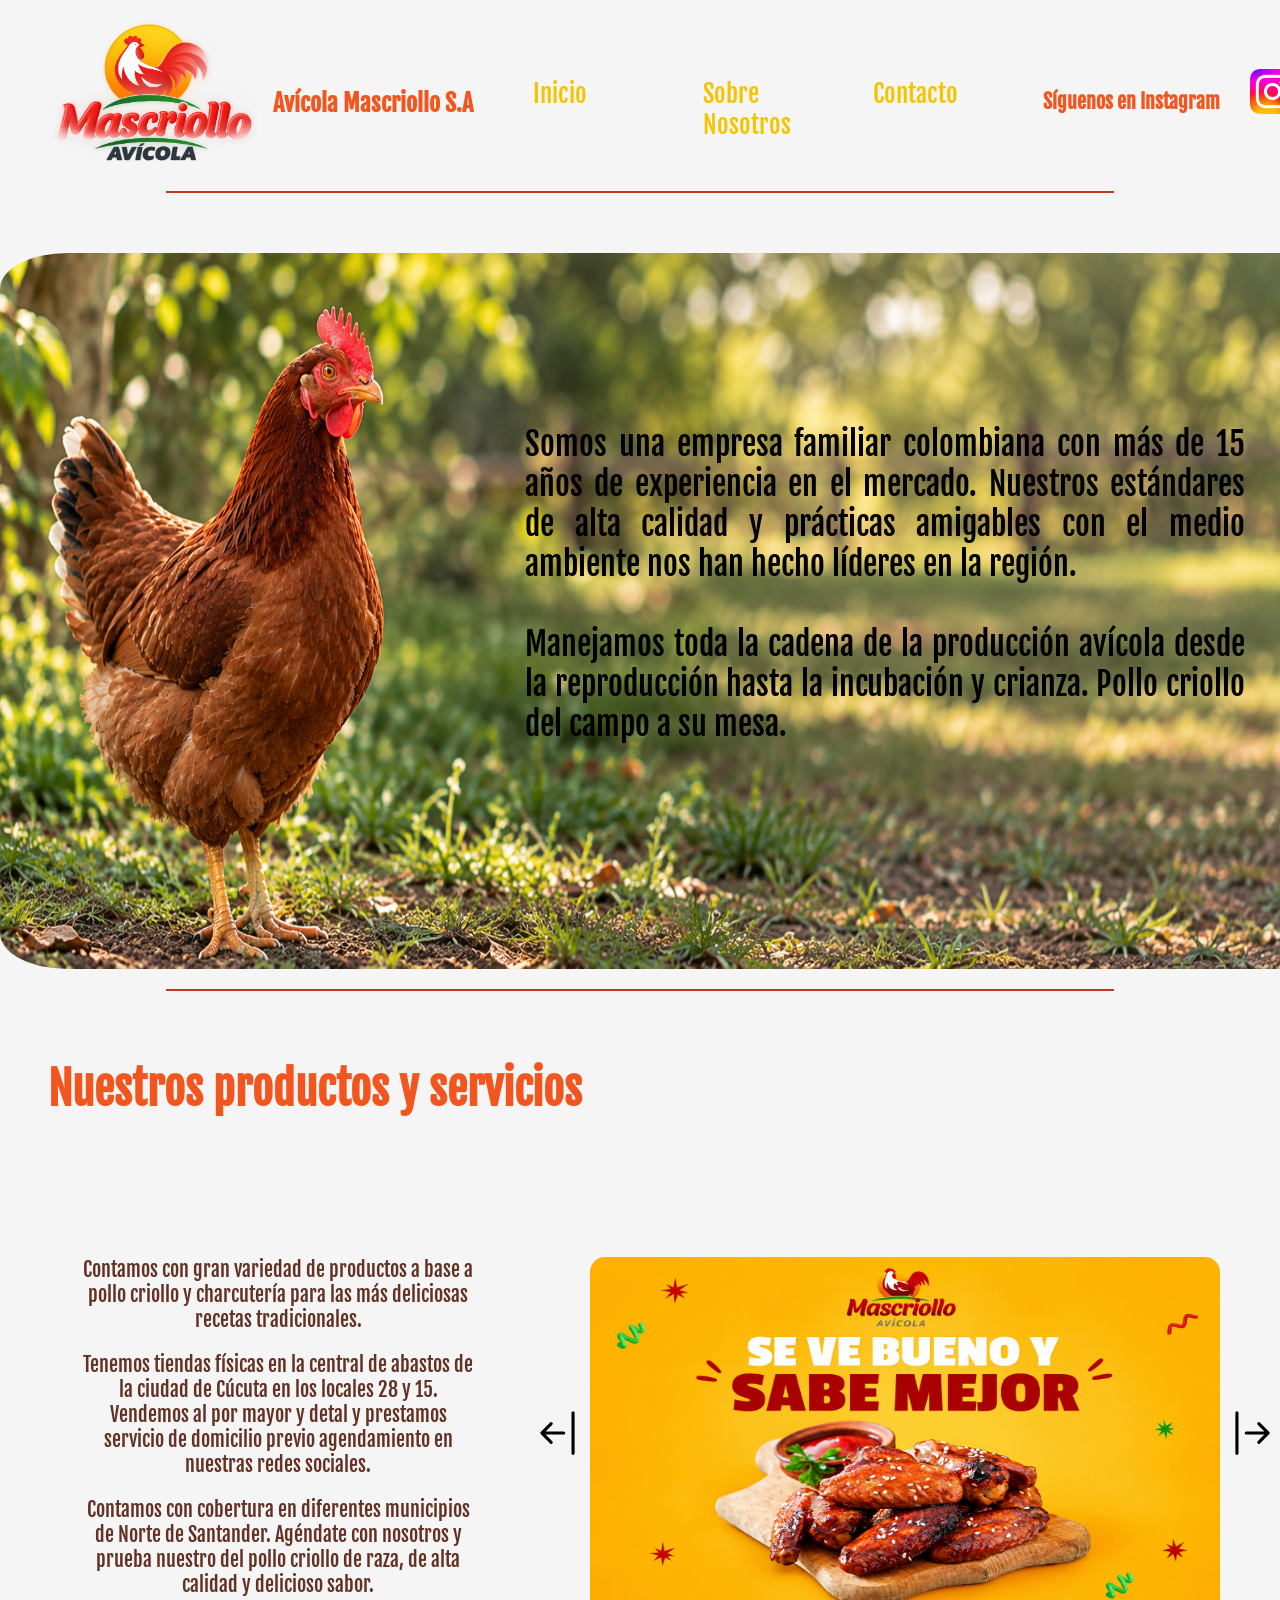
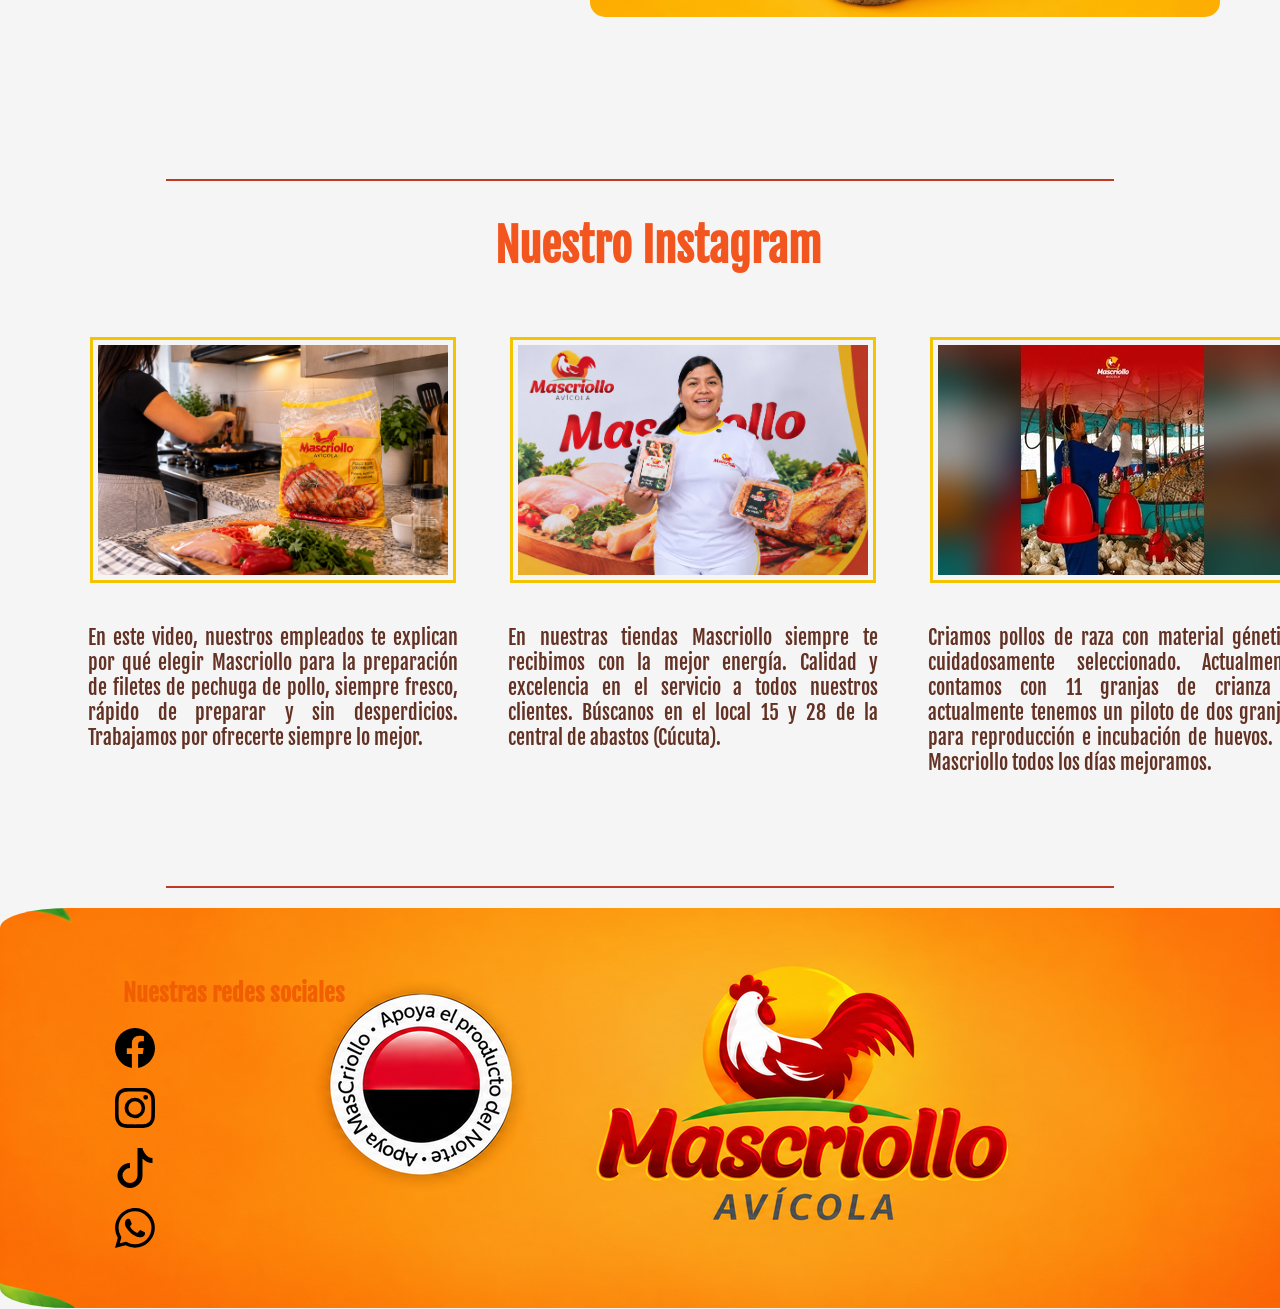
<file: index.html>
<!DOCTYPE html>
<html lang="es">
<head>
    <meta charset="UTF-8">
    <meta name="viewport" content="width=device-width, initial-scale=1.0">
    <title>Avícola Mascriollo</title>
    <link rel="stylesheet" href="stylesEscritorio.css">
    <link rel="stylesheet" href="stylesMovil.css">
    <link rel="preconnect" href="https://fonts.googleapis.com">
    <link rel="preconnect" href="https://fonts.gstatic.com" crossorigin>
    <link href="https://fonts.googleapis.com/css2?family=Fjalla+One&display=swap" rel="stylesheet">
</head>
<body>
    <!--Escritorio-->
    <section class="Encabezado" id="Escritorio">
        <div class = "logo">
            <img src="./Imagenes/Imágenes Encabezado Escritorio/logoEmpresadesvanecersebordes.png" alt="Logo empresa" class="logoEncabezado">
            
        </div>
        <div class="Nombre">
            <h1>Avícola Mascriollo S.A</h1>
        </div>
        <nav class="BarraNavegacion">
            <a class="linksNavegacion" href="index.html">Inicio</a>
            <a class="linksNavegacion" href="nosotros.html">Sobre Nosotros</a>
            <a class="linksNavegacion" href="contacto.html">Contacto</a>
        </nav>
        <h2 class ="Instagram">Síguenos en Instagram</h2>
        <a href="https://www.instagram.com/avimascriollo/?hl=en"><img class="LogoInstagram" src="./Imagenes/Imágenes Encabezado Escritorio/logo_Instagram.svg.webp"><img></a>
    </section>
    <hr id="Escritorio"></hr>


    <!--Movil-->
    <section class="EncabezadoMovil" id="Movil">
        <div class = "logoEmpresaMovil">
            <button class="boton-menu" id="botonMenu" aria-label="Abrir menú" aria-expanded="false">
                ☰
            </button>
            <nav id="menuNavegacion">
                <a href="index.html">Inicio</a>
                <a href="nosotros.html">Sobre Nosotros</a>
                <a href="contacto.html">Contacto</a>
                
            </nav>
            <img src="./Imagenes/Imágenes encabezado Movil/logoEmpresadesvanecersebordes.png" alt="Logo empresarial" class="logoEmpresarial">
            
        </div>
    </section>
    <br ></br>
    <hr id="Movil" class="LineaHorizontalMovil"></hr>
    </br id="Movil">
    <!--Escritorio-->
    <section class = "Presentacion" id="Escritorio">
        
        <img src="./Imagenes/Imagen presentación/gallinaCriollaPresentacion(GPT).png" class="GallinaPresentacion"></img>
        <p class="ParrafoPresentacion">Somos una empresa familiar colombiana con más de 15 años de experiencia en el mercado. Nuestros estándares de alta calidad y prácticas amigables con el medio ambiente nos han hecho líderes en la región.</br></br>Manejamos toda la cadena de la producción avícola desde la reproducción hasta la incubación y crianza. Pollo criollo del campo a su mesa.</p>

</p>
    </section>
    <!--Movil-->
    <section class="PresentacionMovil" id="Movil">
        <img src="./Imagenes/Imágenes presentación Movil/presentacionMovilGallina.png" alt="Gallina criolla">
        <p class="PresentacionMovil">Somos una empresa familiar colombiana con más de 15 años de experiencia en el mercado. Nuestros estándares de alta calidad y prácticas amigables con el medio ambiente nos han hecho líderes en la región. Pollo criollo del campo a su mesa.</p>

    </section>
    <hr id="Movil" class="LineaHorizontalMovil"></hr>
</br>
    <hr id="Escritorio"></h>
    <!--Escritorio-->
    <section class="Productos" id="Escritorio">
        <h2 class="NuestrosProductos">Nuestros productos y servicios </h2>
        <div class="ContenidoProductos">
            <div class ="TextoProductos">
                <p>
                   Contamos con gran variedad de productos a base a pollo criollo y charcutería para las más deliciosas recetas tradicionales.
                </p>
                <p>
                    Tenemos tiendas físicas en la central de abastos de la ciudad de Cúcuta en los locales 28 y 15. Vendemos al por mayor y detal y prestamos servicio de domicilio previo agendamiento en nuestras redes sociales.
                </p>
                <p>
                    Contamos con cobertura en diferentes municipios de Norte de Santander. Agéndate con nosotros y prueba nuestro del pollo criollo de raza, de alta calidad y delicioso sabor.
                </p>
            </div>
            <button class="botonAnterior" id="prev"><img src="./Imagenes/Imágenes carrusel/flechaIzquierda.svg" class="flecha"></button>
            <div class="ContenedorCarrusel">
                <div class="Carrusel" id="carrusel">
                    <div class="carruselElemento"><img src="./Imagenes/Imágenes carrusel/producto1Carrusel.png" alt="Foto pollo 1"></div>
                    <div class="carruselElemento"><img src="./Imagenes/Imágenes carrusel/producto2(GPT).png" alt="Foto pollo 2"></div>
                    <div class="carruselElemento"><img src="./Imagenes/Imágenes carrusel/imagenProducto3.png" alt="Foto pollo 3"></div>
                    <div class="carruselElemento"><img src="./Imagenes/Imágenes carrusel/ImagenProducto4.png" alt="Foto pollo 4"></div>
                </div>
            </div>    
                
            <button class="botonSiguiente" id="next"><img src="./Imagenes/Imágenes carrusel/flechaDerecha.svg" class="flecha"></button>
        </div>
    
    </section >
        
    <!--Nuestros productos Movil-->    
    <section class= "ProductosMovil" id ="Movil">
        <div class="ContainerProductos">
            <h1>Nuestros productos y servicios</h1>
            <img src="./Imagenes/Imágenes carrusel/producto1Carrusel.png" alt="Producto1">
            <p>Contamos con gran variedad de productos a base a pollo criollo y charcutería para las más deliciosas recetas tradicionales.</p>
            <img src="./Imagenes/Imágenes carrusel/producto2(GPT).png" alt="Producto 2">
            <p>Tenemos tiendas físicas en la central de abastos de la ciudad de Cúcuta en los locales 28 y 15. Vendemos al por mayor y detal y prestamos servicio de domicilio previo agendamiento en nuestras redes sociales.</p>
            <img src="./Imagenes/Imágenes carrusel/imagenProducto3.png" alt ="Producto 3">
            <p>Contamos con cobertura en diferentes municipios de Norte de Santander. Agéndate con nosotros y prueba nuestro del pollo criollo de raza, de alta calidad y delicioso sabor.</p>
        </div>
    </section>
    </br></br></br>
    <hr id="Movil" class="LineaHorizontalMovil"></hr>
    
    <hr id="Escritorio"></h>
    <!--Instagram escritorio-->
    <section class="nuestroInstagram" id="Escritorio">
        <h2>Nuestro Instagram</h2>
        <div class="contenidoInstagram">
            <div class="InstagramContenido">
                <a href="https://www.instagram.com/reel/DdCo9IOsbfR/?utm_source=ig_web_copy_link&vrfl=MzRlODBiNWFlZA==&srtk=MzRlODBiNWFlZA=="><img src="./Imagenes/Imágenes video Instagram/VideoInsta1.png" alt="Imagen plato de pollo"></img></a>
                <p class="TextoContenido">En este video, nuestros empleados te explican por qué elegir Mascriollo para la preparación de filetes de pechuga de pollo, siempre fresco, rápido de preparar y sin desperdicios. Trabajamos por ofrecerte siempre lo mejor. </p>
            </div>
            <div class="InstagramContenido">
                <a href="https://www.instagram.com/reel/DcWUdWxxEAB/?utm_source=ig_web_copy_link&xtok=MzRlODBiNWFlZA==&srtk=MzRlODBiNWFlZA=="><img src="./Imagenes/Imágenes video Instagram/VideoInstagram2.png" alt="Nuestros trabajadores"></img></a>
                <p class="TextoContenido"> En nuestras tiendas Mascriollo siempre te recibimos con la mejor energía. Calidad y excelencia en el servicio a todos nuestros clientes. Búscanos en el local 15 y 28 de la central de abastos (Cúcuta).</p>
            </div>
            <div class="InstagramContenido">
                <a href="https://www.instagram.com/p/DczNM5HlHK7/?utm_source=ig_web_copy_link&mdxt=MzRlODBiNWFlZA==&srtk=MzRlODBiNWFlZA=="><img src="./Imagenes/Imágenes video Instagram/ImagenInstagram1.jpeg" alt="Imagen plato de pollo"></img></a>
                <p class="TextoContenido">Criamos pollos de raza con material génetico cuidadosamente seleccionado. Actualmente contamos con 11 granjas de crianza y actualmente tenemos un piloto de dos granjas para reproducción e incubación de huevos. En Mascriollo todos los días mejoramos. </p>
            </div>
        </div>
    </section>
    <!--Instagram móvil-->
    <section class="InstagramMovil" id = "Movil">
        <div class="ContainerInstagram">
            <h1>Nuestro Instagram</h1>
            <a href="https://www.instagram.com/reel/DdCo9IOsbfR/?utm_source=ig_web_copy_link&vrfl=MzRlODBiNWFlZA==&srtk=MzRlODBiNWFlZA=="><img src="./Imagenes/Imágenes video Instagram/VideoInsta1.png" alt="Imagen plato de pollo"></img></a>
            <p>En este video, nuestros empleados te explican por qué elegir Mascriollo para la preparación de filetes de pechuga de pollo, siempre fresco, rápido de preparar y sin desperdicios. Trabajamos por ofrecerte siempre lo mejor. </p>
            <a href="https://www.instagram.com/reel/DcWUdWxxEAB/?utm_source=ig_web_copy_link&xtok=MzRlODBiNWFlZA==&srtk=MzRlODBiNWFlZA=="><img src="./Imagenes/Imágenes video Instagram/VideoInstagram2.png" alt="Nuestros trabajadores"></img></a>
            <p>En nuestras tiendas Mascriollo siempre te recibimos con la mejor energía. Calidad y excelencia en el servicio a todos nuestros clientes. Búscanos en el local 15 y 28 de la central de abastos (Cúcuta).</p>
            <a href="https://www.instagram.com/p/DczNM5HlHK7/?utm_source=ig_web_copy_link&mdxt=MzRlODBiNWFlZA==&srtk=MzRlODBiNWFlZA=="><img src="./Imagenes/Imágenes video Instagram/ImagenInstagram1.jpeg" alt="Imagen plato de pollo"></img></a>
            <p>Criamos pollos de raza con material génetico cuidadosamente seleccionado. Actualmente contamos con 11 granjas de crianza y actualmente tenemos un piloto de dos granjas para reproducción e incubación de huevos. En Mascriollo todos los días mejoramos.</p>
        </div>
    </section>
    </br></br></br>
    <hr id="Movil" class="LineaHorizontalMovil"></hr>
    <hr id="Escritorio"></hr>
    <!--Footer Escritorio-->
    <footer id="Escritorio">
        
        <img src="./Imagenes/Imágenes footer/imagenFooter.png" alt ="Logo empresa" class="logoEmpresaFooter">
        <!--<div class="ContactoFooter">
            
            <h2>Contacto</h2>
            <img class="logoTelefono" src="./Imagenes/Imágenes footer/phone-vibrate.svg"></img>
            <h3 class="Tel1"> Teléfono: 318 253 0555</h3>
            <img class="logoMail" src="./Imagenes/Imágenes footer/mailbox.svg">
            <h3 class ="Mail1">Mail: xxxx@xxxx.com</h3>
            <img class="logoUbicacion" src="./Imagenes/Imágenes footer/pin-map.svg">
            <h3 class="Ubi1">Km 1 Vía Puerto Santander No. 98, Vereda Los Peracos, Cúcuta, Norte de Santander</h3>
        </div>-->
        <div class="RedesSociales">
            <h2>Nuestras redes sociales</h2>
        
            <div class="redes1">
                <a href="https://www.facebook.com/mascriollo.avicola/"><img class="FacebookFooter" src="Imagenes/Imágenes footer/facebook.svg" alt="Logo Facebook"></a>
                <a href="https://www.instagram.com/avimascriollo/"><img class="InstagramFooter" src="./Imagenes/Imágenes footer/instagram.svg" alt="Logo Instagram"></a>
                <a href="https://www.tiktok.com/@avicola.mascriollo"><img class="TikTokFooter" src="./Imagenes/Imágenes footer/tiktok.svg" alt="Logo TikTok"></a>
                <a><img class="WhatsappFooter" src="./Imagenes/Imágenes footer/whatsapp.svg" alt="Logo Whatsapp"></a>
            </div>
        </div>
    </footer>
    <!--Footer movil-->
    <footer class="FooterMovil" id="Movil">
        <div class="ContenedorFooter">
            <img src="./Imagenes/Imágenes footer Movil/footerMovil.png" alt="Logo Footer">
            <a href="https://www.facebook.com/mascriollo.avicola/"><img class="FacebookFooter" src="Imagenes/Imágenes footer/facebook.svg" alt="Logo Facebook"></a>
            <a href="https://www.instagram.com/avimascriollo/"><img class="InstagramFooter" src="./Imagenes/Imágenes footer/instagram.svg" alt="Logo Instagram"></a>
            <a href="https://www.tiktok.com/@avicola.mascriollo"><img class="TikTokFooter" src="./Imagenes/Imágenes footer/tiktok.svg" alt="Logo TikTok"></a>
            <a><img class="WhatsappFooter" src="./Imagenes/Imágenes footer/whatsapp.svg" alt="Logo Whatsapp"></a>
            </div>
        </div>
    </footer>
    
    <script src="javas1.js"></script>
    <script src="javasMovil.js" defer></script>

    
</body>
</html>
</file>
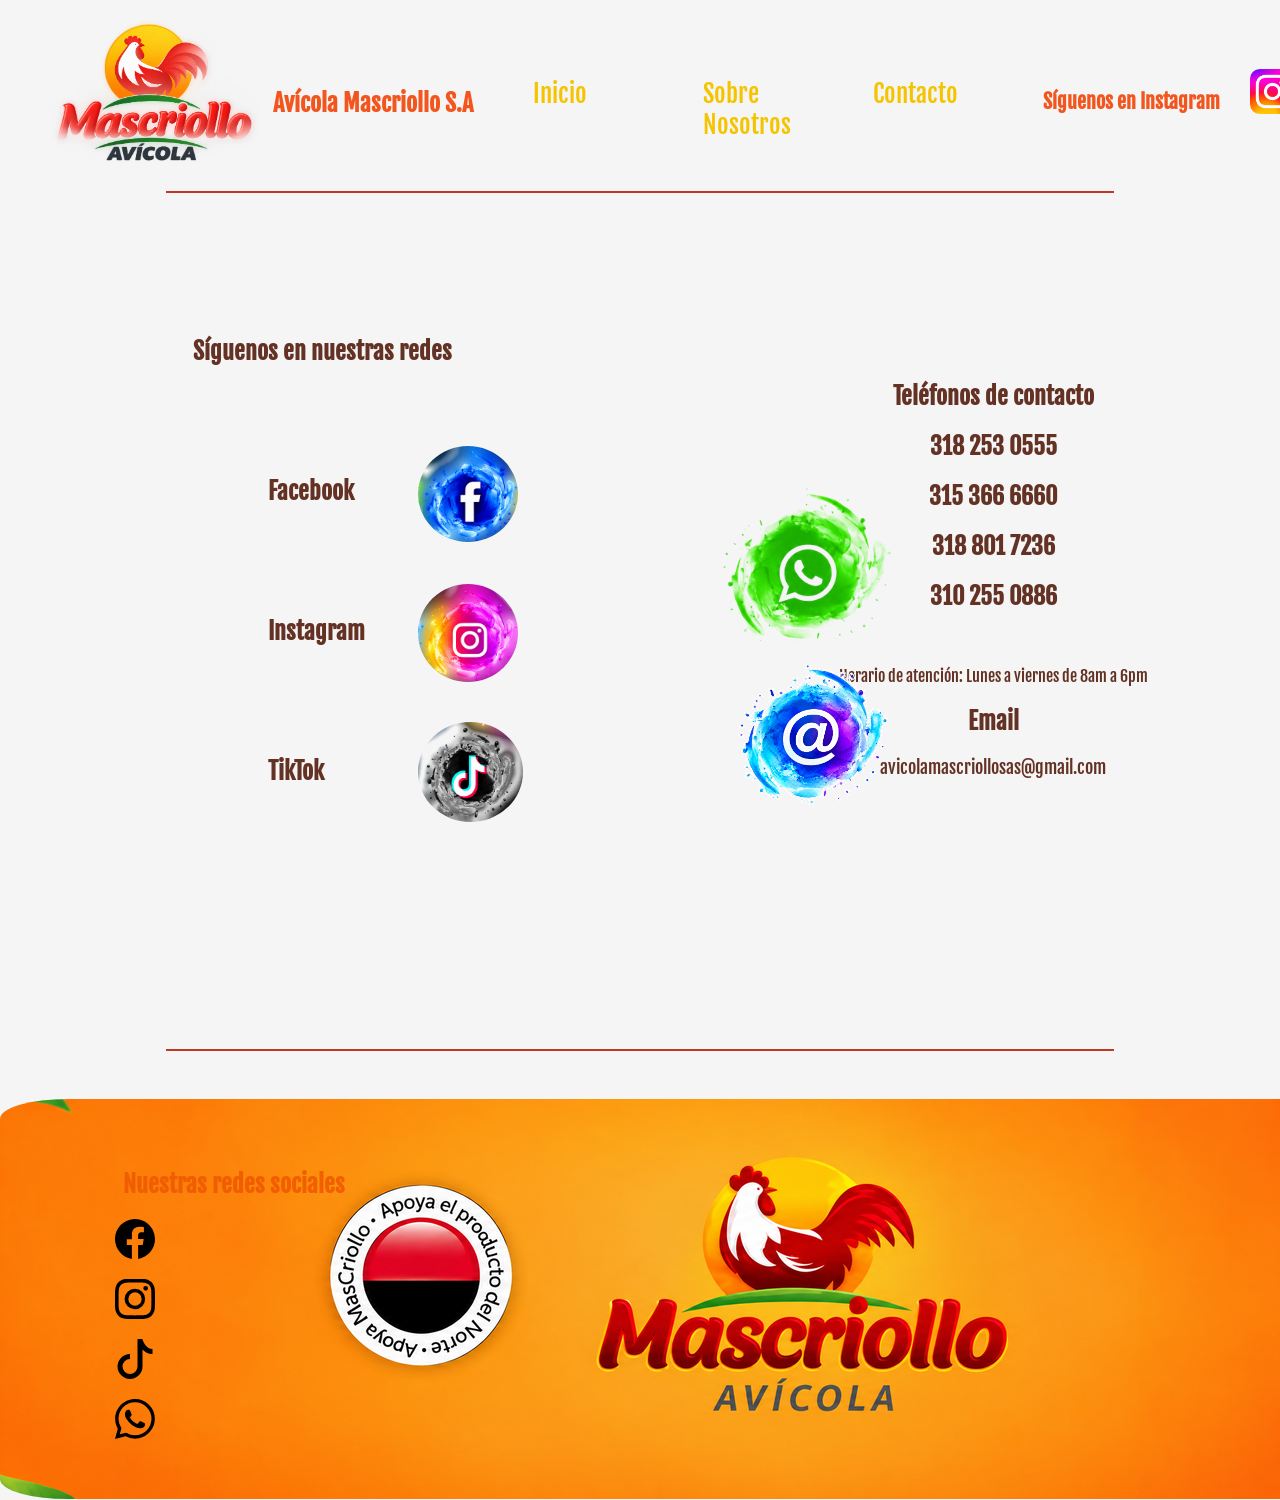
<file: contacto.html>
<!DOCTYPE html>
<html lang="en">
<head>
    <meta charset="UTF-8">
    <meta name="viewport" content="width=device-width, initial-scale=1.0">
    <title>Avícola Mascriollo Contacto</title>
    <link rel="stylesheet" href="stylesEscritorio.css">
    <link rel="stylesheet" href="stylesMovil.css">
    <link href="https://fonts.googleapis.com/css2?family=Fjalla+One&display=swap" rel="stylesheet">
</head>
<body>
   <!--Escritorio-->
    <section class="Encabezado" id="Escritorio">
        <div class = "logo">
            <img src="./Imagenes/Imágenes Encabezado Escritorio/logoEmpresadesvanecersebordes.png" alt="Logo empresa" class="logoEncabezado">
            
        </div>
        <div class="Nombre">
            <h1>Avícola Mascriollo S.A</h1>
        </div>
        <nav class="BarraNavegacion">
            <a class="linksNavegacion" href="index.html">Inicio</a>
            <a class="linksNavegacion" href="nosotros.html">Sobre Nosotros</a>
            <a class="linksNavegacion" href="contacto.html">Contacto</a>
        </nav>
        <h2 class ="Instagram">Síguenos en Instagram</h2>
        <a href="https://www.instagram.com/avimascriollo/?hl=en"><img class="LogoInstagram" src="./Imagenes/Imágenes Encabezado Escritorio/logo_Instagram.svg.webp"><img></a>
        
    </section>
    
    <!--Movil-->
    <section class="EncabezadoMovil" id="Movil">
        <div class = "logoEmpresaMovil">
            <button class="boton-menu" id="botonMenu"
                aria-label="Abrir menú"
                aria-expanded="false">
                ☰
            </button>
            <nav id="menuNavegacion">
                <a href="index.html">Inicio</a>
                <a href="nosotros.html">Sobre Nosotros</a>
                <a href="contacto.html">Contacto</a>
                
            </nav>
            <img src="./Imagenes/Imágenes encabezado Movil/logoEmpresadesvanecersebordes.png" alt="Logo empresarial" class="logoEmpresarial">
            
        </div>
        <br id="Movil"></br>
    </section>
    <hr id="Móvil" class="LineaHorizontalMovil"></hr>
    </br id="Movil">
    </section>
    
    <!--Escritorio-->
    <section class="RedesYTelefonos" id="Escritorio">
        <div class="Redes">
            <h1>Síguenos en nuestras redes</h1>
            <h2>Facebook</h2>
            <a href="https://www.facebook.com/mascriollo.avicola/"><img src="./Imagenes/Imágenes redes pág contacto/facebookColorArt.png" class="Facebook"></a>
            <h2>Instagram</h2>
            <a href="https://www.instagram.com/avimascriollo/?hl=en"><img src="./Imagenes/Imágenes redes pág contacto/InstagramColorArt.png"
                    class="Instagram2"></a>
            <h2>TikTok</h2>
            <a href="https://www.tiktok.com/@avicola.mascriollo"><img src="./Imagenes/Imágenes redes pág contacto/TikTokColorArt.png" class="TikTok2"></a>
        </div>
        <div class="Telefonos">
            <h1>Teléfonos de contacto</h1>
            <h2 class="TelefonosContacto">318 253 0555</h2>
            <h2 class="TelefonosContacto">315 366 6660</h2>
            <h2 class="TelefonosContacto">318 801 7236</h2>
            <h2 class="TelefonosContacto">310 255 0886</h2>
            <img src="./Imagenes/Imágenes redes pág contacto/WhatsappColorArt.png" alt="Símbolo de teléfono">
            </br>
            <p>Horario de atención: Lunes a viernes de 8am a 6pm</p>
            <div class="Email">
                <h1>Email</h1>
                <p style="font-size:18px;">avicolamascriollosas@gmail.com</p>
                <img src="./Imagenes/Imágenes redes pág contacto/EmailColorArt.png" alt="Correo">
            </div>
        </div>

    </section>
    <!--Móvil-->
    <section class="RedesSocialesMovil" id="Movil">
        <div class="RedesMovil">
            <div class="EnlaceRedesMovil">
                <h1> Nuestras Redes sociales</h1>
                <h2>Facebook</h2>
                <a href="https://www.facebook.com/mascriollo.avicola/"><img src="./Imagenes/Imágenes redes pág contacto/facebook.svg" class="FaceBookMovil" ></a>
                <h2>Instagram</h2>
                <a href="https://www.instagram.com/avimascriollo/?hl=en"><img src="./Imagenes/Imágenes redes pág contacto/instagram.svg" class="InstagramMovil" ></a>
                <h2>TikTok</h2>
                <a href="https://www.tiktok.com/@avicola.mascriollo"><img src="./Imagenes/Imágenes redes pág contacto/tiktok.svg" class="TikTokMovil" ></a>
            </div>

    </section>
    <br id="Movil"><br id="Movil"><br id="Movil"><br id="Movil">
    <hr id="Movil" class="LineaHorizontalMovil"></hr>
    <br id="Movil">
    <section class="TelefonosMovil" id="Movil">
        <div class="TelMovil">
            <h1>Teléfonos</h1>
            <h2 class="TelefonosContactoMovil">318 253 0555</h2>
            <h2 class="TelefonosContactoMovil">315 366 6660</h2>
            <h2 class="TelefonosContactoMovil">318 801 7236</h2>
            <h2 class="TelefonosContactoMovil">310 255 0886</h2>
        </div>

    </section>
    <br id="Movil"><br id="Movil"><br id="Movil"><br id="Movil">
    <hr id="Movil" class="LineaHorizontalMovil"></hr>
    <br id="Movil">

    <section class="Correosmovil" id="Movil">
        <div class="EmailMovil">
            <h1>Email de contacto</h1>
            <h2>avicolamascriollosas@gmail.com</h2>
            
        </div>
   
    </section>
    </br id="Movil"></br id="Movil"></br id="Movil"></br id="Movil">
    <hr id="Escritorio" class="LineaHorizontalMovil"></hr>
    </br id="Movil">
    <!--Footer Escritorio-->
    <footer id ="Escritorio">
        </hr>
        <img src="./Imagenes/Imágenes footer/imagenFooter.png" alt ="Logo empresa" class="logoEmpresaFooter">
        <!--<div class="ContactoFooter">
            
            <h2>Contacto</h2>
            <img class="logoTelefono" src="./Imagenes/Imágenes footer/phone-vibrate.svg"></img>
            <h3 class="Tel1"> Teléfono: 318 253 0555</h3>
            <img class="logoMail" src="./Imagenes/Imágenes footer/mailbox.svg">
            <h3 class ="Mail1">Mail: xxxx@xxxx.com</h3>
            <img class="logoUbicacion" src="./Imagenes/Imágenes footer/pin-map.svg">
            <h3 class="Ubi1">Km 1 Vía Puerto Santander No. 98, Vereda Los Peracos, Cúcuta, Norte de Santander</h3>
        </div>-->
        <div class="RedesSociales">
            <h2>Nuestras redes sociales</h2>
        
            <div class="redes1">
                <a href="https://www.facebook.com/mascriollo.avicola/"><img class="FacebookFooter" src="Imagenes/Imágenes footer/facebook.svg" alt="Logo Facebook"></a>
                <a href="https://www.instagram.com/avimascriollo/"><img class="InstagramFooter" src="./Imagenes/Imágenes footer/instagram.svg" alt="Logo Instagram"></a>
                <a href="https://www.tiktok.com/@avicola.mascriollo"><img class="TikTokFooter" src="./Imagenes/Imágenes footer/tiktok.svg" alt="Logo TikTok"></a>
                <a><img class="WhatsappFooter" src="./Imagenes/Imágenes footer/whatsapp.svg" alt="Logo Whatsapp"></a>
            </div>
        </div>
    </footer>
    <!--Footer Movil-->
     <!--Footer movil-->
    <footer class="FooterMovil" id="Movil">
        <div class="ContenedorFooter">
            <img src="./Imagenes/Imágenes footer Movil/footerMovil.png" alt="Logo Footer">
            <a href="https://www.facebook.com/mascriollo.avicola/"><img class="FacebookFooter" src="Imagenes/Imágenes footer/facebook.svg" alt="Logo Facebook"></a>
            <a href="https://www.instagram.com/avimascriollo/"><img class="InstagramFooter" src="./Imagenes/Imágenes footer/instagram.svg" alt="Logo Instagram"></a>
            <a href="https://www.tiktok.com/@avicola.mascriollo"><img class="TikTokFooter" src="./Imagenes/Imágenes footer/tiktok.svg" alt="Logo TikTok"></a>
            <a><img class="WhatsappFooter" src="./Imagenes/Imágenes footer/whatsapp.svg" alt="Logo Whatsapp"></a>
            </div>
        </div>
    </footer>
    
    
    <script src="javas1.js"></script>
    <script src="javasMovil.js" defer></script>

</body>
</html>
</file>
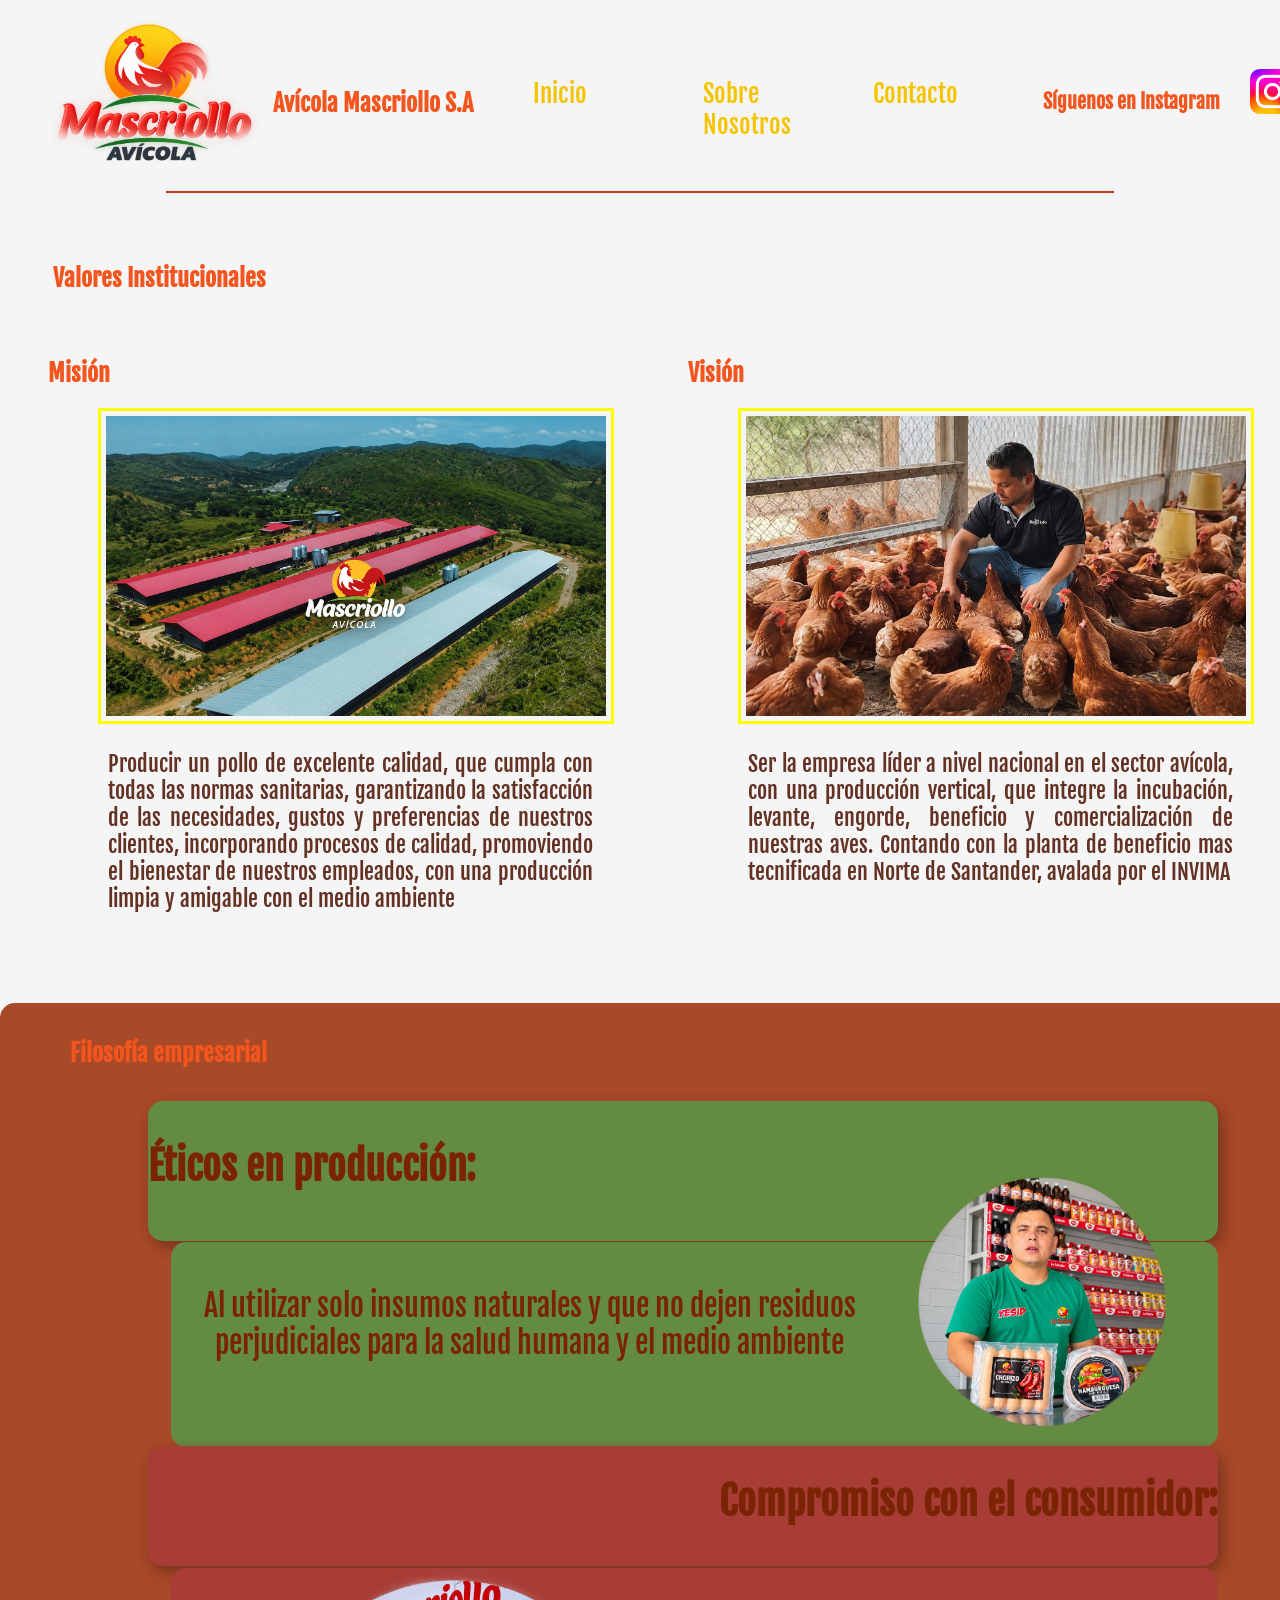
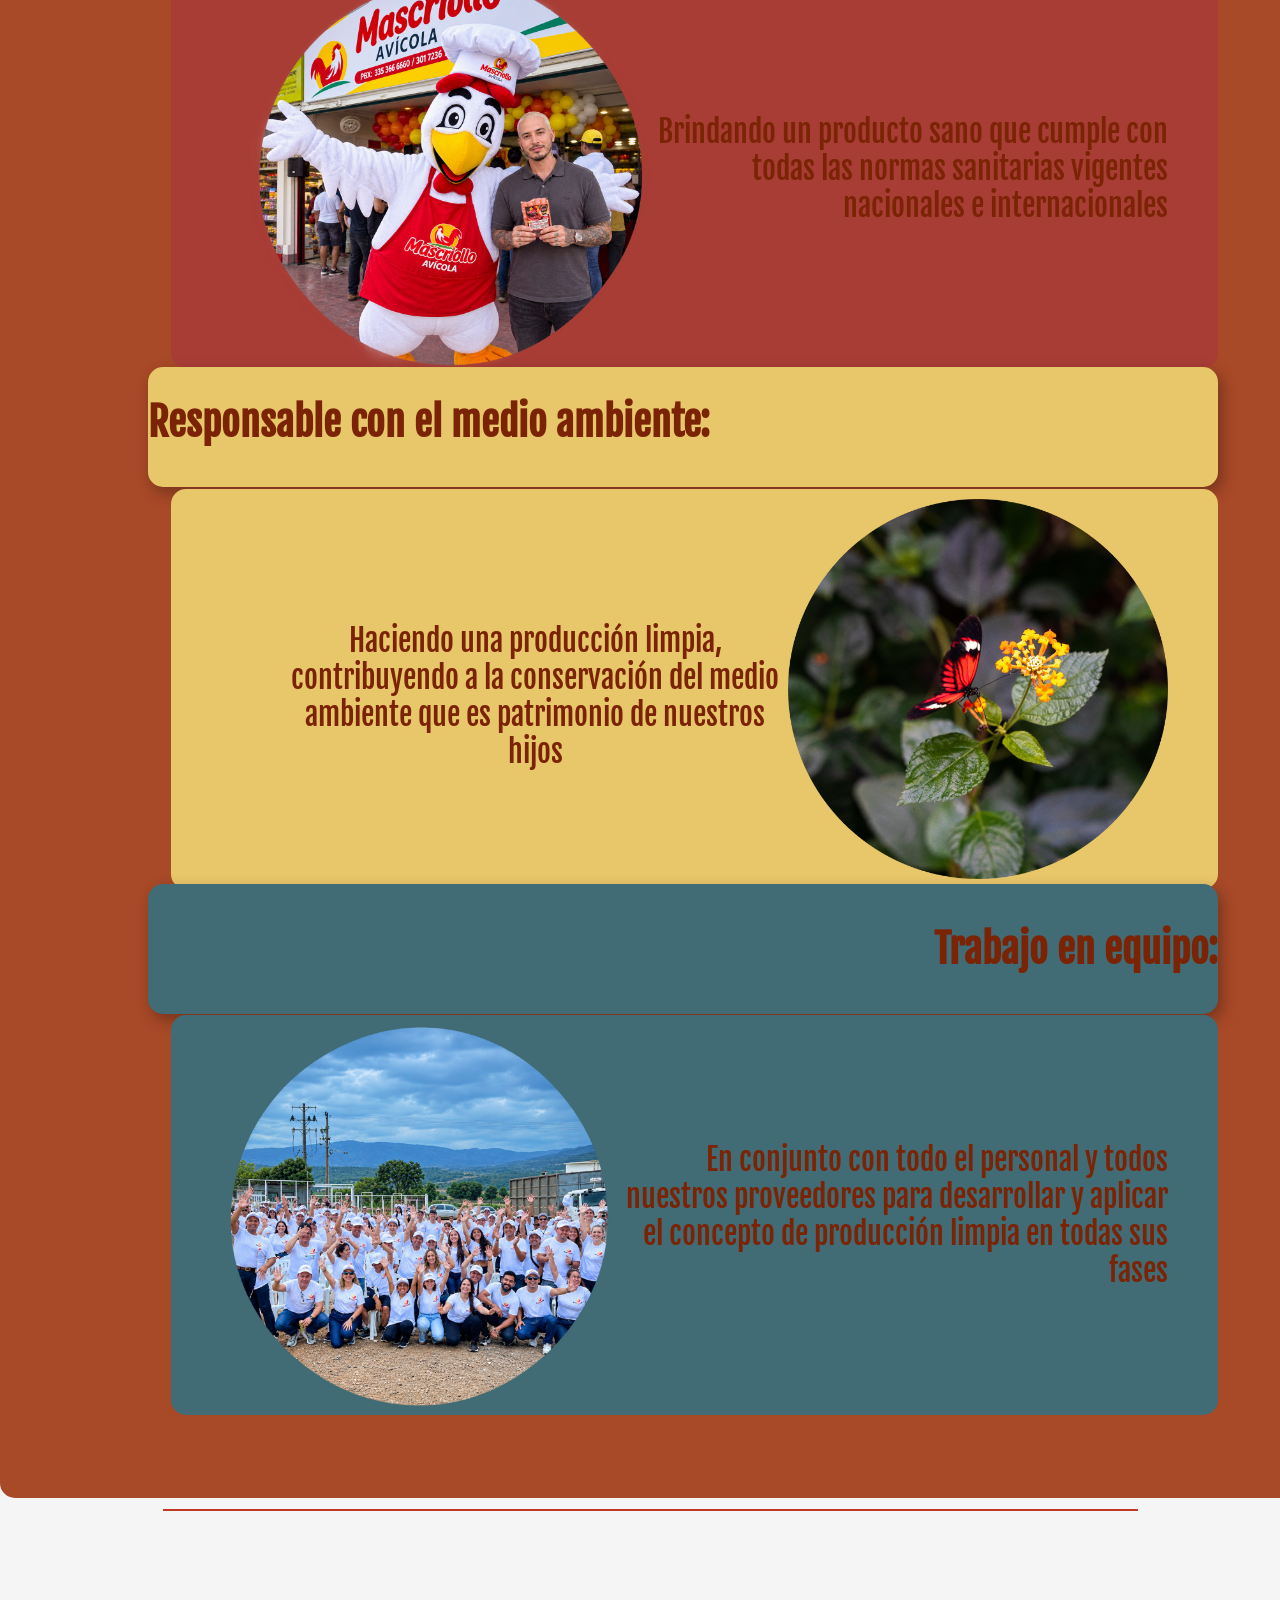
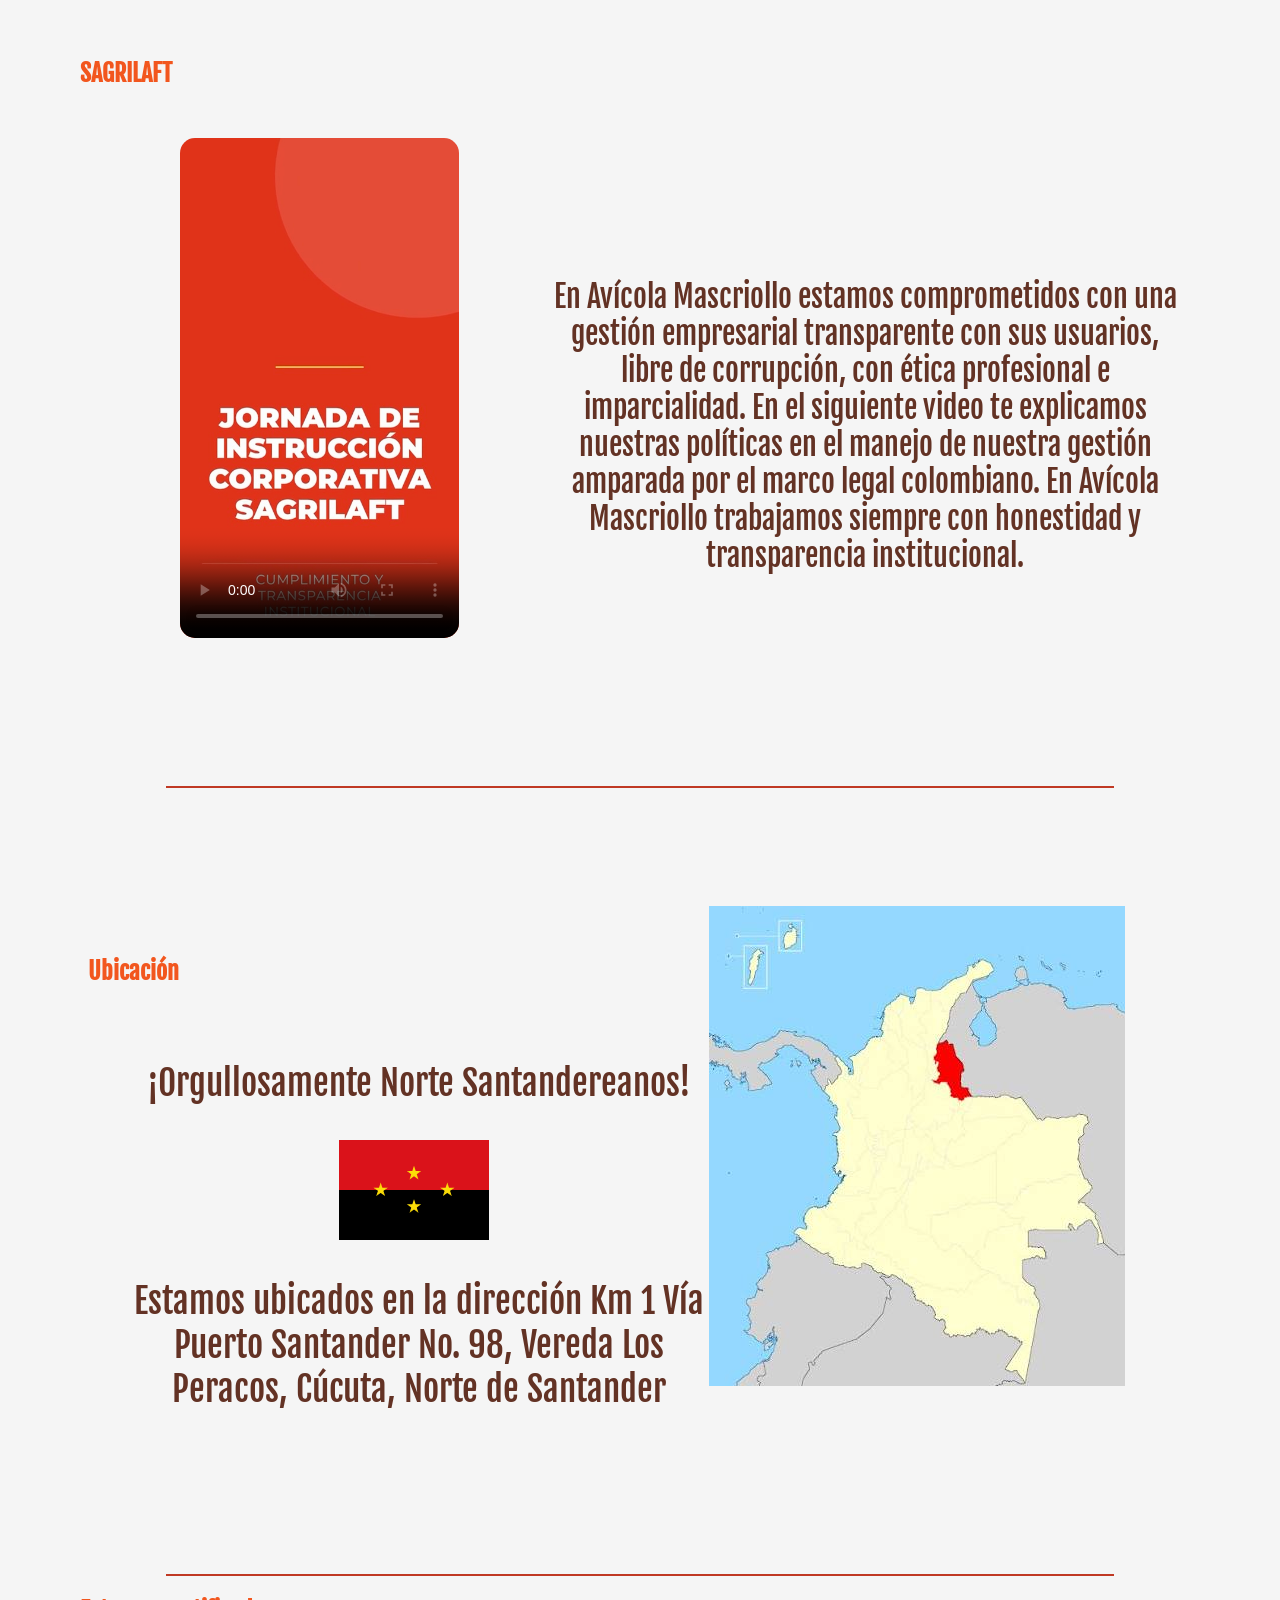
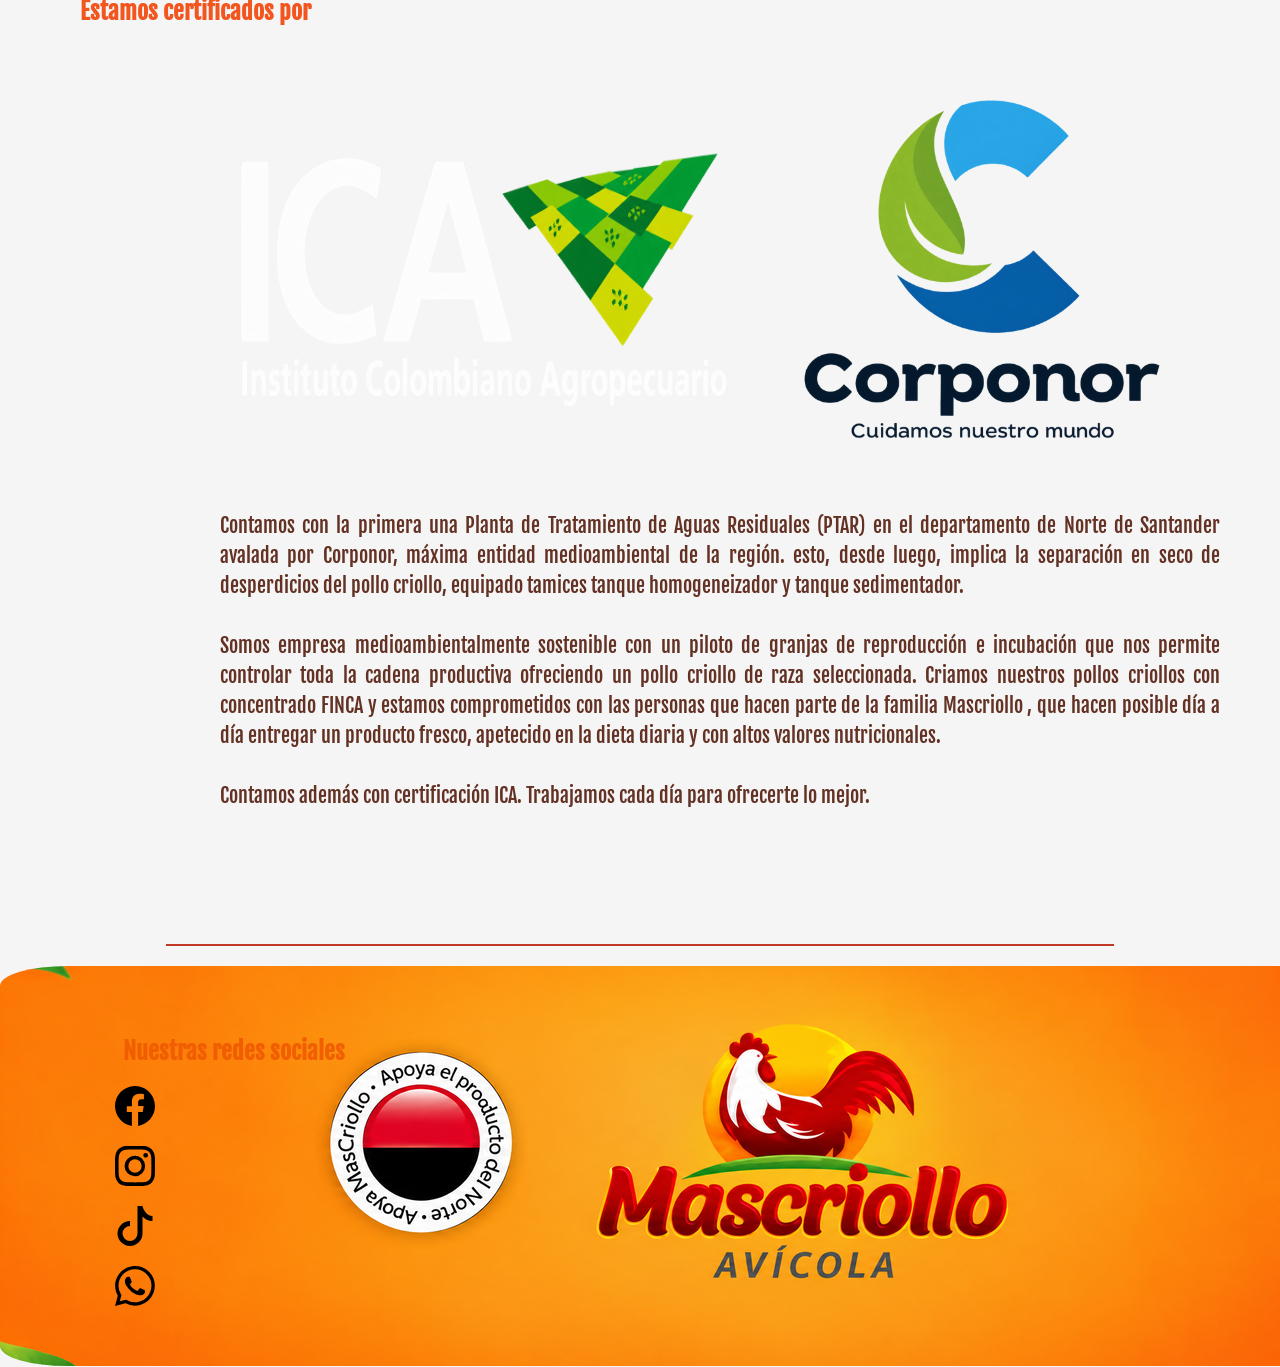
<file: nosotros.html>
<!DOCTYPE html>
<html lang="en">
<head>
    <meta charset="UTF-8">
    <meta name="viewport" content="width=device-width, initial-scale=1.0">
    <title>Avícola Mascriollo Sobre Nosotros</title>
    <link rel="stylesheet" href="stylesEscritorio.css">
    <link rel="stylesheet" href="stylesMovil.css">
    <link href="https://fonts.googleapis.com/css2?family=Fjalla+One&display=swap" rel="stylesheet">
</head>
<body>
    <!--Escritorio-->
    <section class="Encabezado" id="Escritorio">
        <div class = "logo">
            <img src="./Imagenes/Imágenes Encabezado Escritorio/logoEmpresadesvanecersebordes.png" alt="Logo empresa" class="logoEncabezado">
            
        </div>
        <div class="Nombre">
            <h1>Avícola Mascriollo S.A</h1>
        </div>
        <nav class="BarraNavegacion">
            <a class="linksNavegacion" href="index.html">Inicio</a>
            <a class="linksNavegacion" href="nosotros.html">Sobre Nosotros</a>
            <a class="linksNavegacion" href="contacto.html">Contacto</a>
        </nav>
        <h2 class ="Instagram">Síguenos en Instagram</h2>
        <a href="https://www.instagram.com/avimascriollo/?hl=en"><img class="LogoInstagram" src="./Imagenes/Imágenes Encabezado Escritorio/logo_Instagram.svg.webp"><img></a>
    </section>
    
    <!--Encabezado móvil-->
    <section class="EncabezadoMovil" id="Movil">
        <div class = "logoEmpresaMovil">
            <button class="boton-menu" id="botonMenu"
                aria-label="Abrir menú"
                aria-expanded="false">
                ☰
            </button>
            <nav id="menuNavegacion">
                <a href="index.html">Inicio</a>
                <a href="nosotros.html">Sobre Nosotros</a>
                <a href="contacto.html">Contacto</a>
                
            </nav>
            <img src="./Imagenes/Imágenes encabezado Movil/logoEmpresadesvanecersebordes.png" alt="Logo empresarial" class="logoEmpresarial">
            
        </div>
        <br id="Movil"></br>
    </section>
    <hr id="Movil" class="LineaHorizontalMovil"></hr>
    <hr id="Escritorio"></hr>
    <section class="ValoresInstitucionales">
        <h1 class="TituloValoresInstitucionales">Valores Institucionales</h1>
    <div class ="MisionVision">
        
        <div class= "Mision">
           <h2 class="TituloMision">Misión</h2>
           <img src="./Imagenes/Imágenes Misión, Misión/MisionImg.png" alt="Misión"></img>
           <p>Producir un pollo de excelente calidad, que cumpla con todas las normas sanitarias, 
            garantizando la satisfacción de las necesidades, gustos y preferencias de nuestros clientes,
            incorporando procesos de calidad, promoviendo el bienestar de nuestros empleados, con una
            producción limpia y amigable con el medio ambiente</p>
        </div>
        <div class="Vision">
            <h2 class="TituloVision">Visión</h2>
            <img src="./Imagenes/Imágenes Misión, Misión/VisionImg.png" alt="Visión"></img>
            <p>Ser la empresa líder a nivel nacional en el sector avícola, con una producción vertical, 
                que integre la incubación, levante, engorde, beneficio y comercialización de nuestras aves.
            Contando con la planta de beneficio mas tecnificada en Norte de Santander, avalada por el INVIMA</p>
        </div>
    </div>
    </section>
    </br><hr id="Movil" class="LineaHorizontalMovil"></hr><br>
    
    
    <section class="FilosofiaEmpresarial">
        <h1>Filosofía empresarial</h1>
        <div class="PrincipiosTrabajo">
            <h2 class ="PrincipioUno">Éticos en producción:</h2>
            <div class="Principio1">
                
                <p>Al utilizar solo insumos naturales y que no dejen residuos perjudiciales para la salud humana
                 y el medio ambiente</p>
                <img src="./Imagenes/Filosofía empresarial/principio1.png" class="ImagenPrincipio1" alt="Principio1">
            </div>
            <h2 class="PrincipioDos">Compromiso con el consumidor:</h2>
            <div class="Principio2">
                <img src="./Imagenes/Filosofía empresarial/principio2.png" alt="ImagenPrincipio2">
                <p>Brindando un producto sano que cumple con todas las normas sanitarias vigentes nacionales e internacionales</p>

            </div>
            <h2 class="PrincipioTres">Responsable con el medio ambiente:</h2>
            <div class="Principio3">
                <p>Haciendo una producción limpia, contribuyendo a la conservación del medio ambiente que es patrimonio de nuestros hijos</p>
                <img src="./Imagenes/Filosofía empresarial/NaturalezaPrincipio3.png" alt="Principio3">
            </div>
            <h2 class="PrincipioCuatro">Trabajo en equipo:</h2>
            <div class="Principio4">
                <img src="./Imagenes/Filosofía empresarial/principio4.png" alt="">
                <p>En conjunto con todo el personal y todos nuestros proveedores para desarrollar y aplicar el concepto de producción limpia
                    en todas sus fases</p>
            </div>
        </div>

        <hr id="Escritorio">
    </section>
    <br><br><br><br>
    <hr id="Movil" class="LineaHorizontalMovil"></hr>
    <section class="SAGRILAFT">
        
        <h1>SAGRILAFT</h1>
        <div class="ContenidoSAGRILAFT">
            <video controls poster="./Videos/posterVideoSAGRILAFT.jpg" src="/Videos/SAGRILAFT.mp4"></video>
            <p>En Avícola Mascriollo estamos comprometidos con una gestión empresarial transparente con sus usuarios, libre de corrupción, con ética profesional e imparcialidad. En el siguiente video te explicamos nuestras políticas en el manejo de nuestra gestión amparada por el marco legal colombiano. En Avícola Mascriollo trabajamos siempre con honestidad y transparencia institucional.  </p>
        </div>
        
    </section>
    <hr id ="Escritorio">
    </br></br></br><br><br>
    <hr id="Movil" class="LineaHorizontalMovil"></hr>
    <section class="UbicacionGeografica">
        </br></br>
        <h1>Ubicación</h1>
        <div class="textoUbicacion" >
            <p>¡Orgullosamente Norte Santandereanos!</p>
            <img src="./Imagenes/Flag_of_Norte_de_Santander.svg" alt="Bandera Norte de Santander">
            <p>Estamos ubicados en la dirección Km 1 Vía Puerto Santander No. 98, Vereda Los Peracos, Cúcuta, Norte de Santander</p>
        </div>
        <!--Escritorio-->
        <div class="imagenUbicacion" id="Escritorio">
            <img src="./Imagenes/mapaUbicacionDepartamento.jpeg" alt="Mapa Norte de Santander">
        </div>
        <!--Movil-->
        <div class="imagenUbicacion" id="Movil">
            <img src="./Imagenes/Imagen Mapa Norte Movil/mapaUbicacionMovil.png" alt="Mapa Norte de Santander">
        </div>

    </section>
    </br></br></br>
    <hr id="Movil" class="LineaHorizontalMovil"></hr>
    <hr id="Escritorio"></hr>
    <section class="Certificados">
        <h1>Estamos certificados por</h1>
        <div class="aguasResiduales">
            
            <img src="./Imagenes/Certificaciones/ICA.png" class ="ICA">
        
            <img src="./Imagenes/Certificaciones/Corponor.png" class="Corponor">
        </div>
        <p>Contamos con la primera una Planta de Tratamiento de Aguas Residuales (PTAR) en el departamento de Norte de Santander avalada por Corponor, máxima entidad medioambiental de la región. 
            esto, desde luego, implica la separación en seco de desperdicios del pollo criollo, equipado tamices tanque homogeneizador y tanque sedimentador.   
        </br></br>Somos empresa medioambientalmente sostenible con un piloto de granjas de reproducción e incubación que nos permite controlar toda la cadena
            productiva ofreciendo un pollo criollo de raza seleccionada. Criamos nuestros pollos criollos con concentrado FINCA y estamos comprometidos con las personas que hacen parte de la familia Mascriollo
            , que hacen posible día a día entregar un producto fresco, apetecido en la dieta diaria y con altos valores nutricionales.
        </br></br>Contamos además con certificación ICA. Trabajamos cada día para ofrecerte lo mejor.
        </p>
         
    </section>
   <hr></hr>
    <footer id="Escritorio">
        </hr>
        <img src="./Imagenes/Imágenes footer/imagenFooter.png" alt ="Logo empresa" class="logoEmpresaFooter">
        <!--<div class="ContactoFooter">
            
            <h2>Contacto</h2>
            <img class="logoTelefono" src="./Imagenes/Imágenes footer/phone-vibrate.svg"></img>
            <h3 class="Tel1"> Teléfono: 318 253 0555</h3>
            <img class="logoMail" src="./Imagenes/Imágenes footer/mailbox.svg">
            <h3 class ="Mail1">Mail: xxxx@xxxx.com</h3>
            <img class="logoUbicacion" src="./Imagenes/Imágenes footer/pin-map.svg">
            <h3 class="Ubi1">Km 1 Vía Puerto Santander No. 98, Vereda Los Peracos, Cúcuta, Norte de Santander</h3>
        </div>-->
        <div class="RedesSociales">
            <h2>Nuestras redes sociales</h2>
        
            <div class="redes1">
                <a href="https://www.facebook.com/mascriollo.avicola/"><img class="FacebookFooter" src="Imagenes/Imágenes footer/facebook.svg" alt="Logo Facebook"></a>
                <a href="https://www.instagram.com/avimascriollo/"><img class="InstagramFooter" src="./Imagenes/Imágenes footer/instagram.svg" alt="Logo Instagram"></a>
                <a href="https://www.tiktok.com/@avicola.mascriollo"><img class="TikTokFooter" src="./Imagenes/Imágenes footer/tiktok.svg" alt="Logo TikTok"></a>
                <a><img class="WhatsappFooter" src="./Imagenes/Imágenes footer/whatsapp.svg" alt="Logo Whatsapp"></a>
            </div>
        </div>      
    </footer>
    <!--Footer Movil-->
    <footer class="FooterMovil" id="Movil">
        <div class="ContenedorFooter">
            <img src="./Imagenes/Imágenes footer Movil/footerMovil.png" alt="Logo Footer">
            <a href="https://www.facebook.com/mascriollo.avicola/"><img class="FacebookFooter" src="Imagenes/Imágenes footer/facebook.svg" alt="Logo Facebook"></a>
            <a href="https://www.instagram.com/avimascriollo/"><img class="InstagramFooter" src="./Imagenes/Imágenes footer/instagram.svg" alt="Logo Instagram"></a>
            <a href="https://www.tiktok.com/@avicola.mascriollo"><img class="TikTokFooter" src="./Imagenes/Imágenes footer/tiktok.svg" alt="Logo TikTok"></a>
            <a><img class="WhatsappFooter" src="./Imagenes/Imágenes footer/whatsapp.svg" alt="Logo Whatsapp"></a>
        </div>
    </footer>
    <script src="javas1.js"></script>
    <script src="javasMovil.js" defer></script>
    
</body>
</html>
</file>
<file: stylesEscritorio.css>
#Movil{
    display: none;
}
.Encabezado{
    width: 1300px;
    height: 150px;
    /*border: 5px solid aquamarine;*/
    display: flex;
    padding-bottom: 0px;
    flex-wrap: nowrap;
    align-items: center;
    padding-bottom: 25px;
    
}
.logo>.logoEncabezado{
    width:210px;
    height: 190px;
    margin-left: 40px;
    padding-top: 10px;
    
}

.Nombre{
    margin-left: 15px;
    margin-top: 45px;
    margin-bottom: 5px;;
    /*border: 5px solid greenyellow;*/
    color: rgb(242, 86, 30);
    
}
.BarraNavegacion{
    margin-bottom: 10px;
    margin-left: 25px;
    margin-right: 35px;
    /*border: 5px solid green;*/
    display:flex;
    flex-wrap: nowrap;
    align-items: center;  
}
.BarraNavegacion a:hover{
    background-color: rgb(242, 86, 30);
    color:whitesmoke

}

.linksNavegacion{
    font-size: 25px;
    font-weight: 100;
    margin-left: 35px;
    margin-right: 35px;
}
.BarraNavegacion>a{
    align-items: center;
    text-decoration: none;
    color: #F5C400;
    width: 100px;
    height: 80px;
    margin-top: 80px;
}

.Instagram{
    font-size: 20px;
    margin-top: 53px;
    text-align: center;
    color: rgb(242, 86, 30);
}
.LogoInstagram{
    margin-left: 30px;
    margin-top: 21px;
    /*border: 5px solid greenyellow;*/
    width:45px;
    
}
.Presentacion{
    
    width: 1300px;
    height: 700px;
    /*border: 5px solid blue;*/
    display:flex;
}
.GallinaPresentacion{
    width: 1350px ;
    margin: -8px;
    /*border: 5px solid blue;*/
    border-radius: 5%;
    
    
}
.ParrafoPresentacion{
    width: 720px;
    height: 350px;
    margin-left: -850px;
    margin-top: 130px;
    /*border: 5px solid blue;*/
    padding: 33px;
    text-align: justify;
    font-size: xx-large;
    color: black;
}
hr{
    
    border: none;
    border-top: 2px solid #C03924;
    width: 75%;
}


.Productos{
    margin-top: 70px;
    width: 1300px;
    height: 650px;
    /*border: 5px solid yellow;*/
    
}
.NuestrosProductos{
    margin: 40px;
    font-size: 45px;
    color:rgb(242, 86, 30);
}
.ContenidoProductos{
    width: 1300px;
    height: 500px;
    /*border:5px solid orange;*/
    margin-left: 20px;
    display:flex;
}
.TextoProductos{
    height: 300px;
    width:400px;
    margin:50px;
    margin-top: 80px;
    /*border: 5px solid orangered;*/
    color:rgb(99, 50, 36);
    font-weight: 100;
    text-align: justify;
    font-size: 20px;
}
.ContenedorCarrusel{
   
    height: 370px;
    width:630px;
    margin-top: 100px;
    /*border: 5px solid orangered;*/
    overflow: hidden;
   
}

.Carrusel{
    display: flex;
    transition: transform 0.5s ease-in-out;
    scroll-snap-type: x mandatory;
    
}    
.carruselElemento>img{
    width: 630px;
    height: 360px;
    border-radius: 15px;
    /*background-color: #C03924;*/
    
}

.botonAnterior, .botonSiguiente{
    background-color: whitesmoke;
    border:none;
    font-weight: 300;
    height: 50px;
    margin-top: 250px;
    border-radius: 8%;
    
}

.flecha{
    width: 50px;
}
.nuestroInstagram{
    width: 1300px;
    height:600px;
    margin-top: 5px;
    /*border: 5px solid red;*/
    text-align: center;
    font-size: 30px;
    color:rgb(242, 86, 30);
    
}
.contenidoInstagram{
    width: 145vh;
    height:450px;
    /*border: 5px solid green ;*/
    margin-left: 30px;
    display:flex;
}
.InstagramContenido{
    width: 370px;
    height: 450px;
    /*border: 5px solid red;*/
    margin-left: 50px;
}
.InstagramContenido>a>img{
    width: 350px;
    height: 230px;
    margin-top: 25px;
    border: 3px solid #F5C400;
    padding: 5px;
}
.InstagramContenido>.TextoContenido{
    font-size: 20px;
    text-align: justify;
    margin-top: 35px;
    color: rgb(99, 50, 36);
}

footer{
    margin-top: 20px;
    width: 1300px;
    height: 400px;
    /*border: 5px solid black;*/
    display: flex;
    background-color: rgb(242, 86, 30) ;
    border-radius: 10%;
    margin-left: -8px;
    margin-bottom: -7px;
    

}
.ContactoFooter,.RedesSociales{
    margin-left: 105px;
    margin-top: 50px;
    width: 400px;
    height: 335px;
    z-index: 2;
    /*border: 5px solid black;*/
}

/*.logoTelefono{
    width: 42px;
    margin-top: 20px;
    margin-left:80px;
}
.Tel1{
   margin-top: -37px;
}*/
.ContactoFooter>h3{
    margin-left: 45px;
    
}
.logoMail{
    width: 42px;
    margin-left: 80px;
}
.Mail1{
    margin-top: -34px;
    
}
.ContactoFooter{
    position: absolute;
     z-index: 2;
     margin-left: 980px;
}
.RedesSociales{
     z-index: 2;
     position: absolute;
}
.ContactoFooter>h2, .RedesSociales>h2{
    margin-left: 18px;
    color:rgba(238, 87, 0, 0.85);
    
}
.ContactoFooter>h3, .RedesSociales>h3{
    font-size: medium;
}
.logoUbicacion{
    width: 42px;
    margin-left: 180px;
    
}
.Ubi1{
    width: 320px;
    
}
.redes1>a>*{
    width: 40px;
    margin-left: 10px;
    margin-top: 20px;
    display: block;
   
}

.logoEmpresaFooter{
    border-radius: 5%;
    width: 1350PX;
    height: 400px;
    /*border: 5px solid black;*/
    z-index: 1;
    /*text-align: center;*/
    
}

/*Página Sobre Nosotros*/
.MisionVision{
    width: 1300px;
    height: 650px;
    /*border: 5px solid red;*/
    display:flex;
   
}
.Mision,.Vision{
    margin-left: 40px;
    margin-top:25px;
    width:  600px;
    height:500px;
    /*border: 5px solid yellow;*/
}
.ValoresInstitucionales>h1{
    margin-top: 70px;
    margin-left: 45px;
    font-family: "Fjalla One", sans-serif; 
    color: rgb(242, 86, 30);
}
.TituloMision, .TituloVision{
    color: rgb(242, 86, 30);
}
.Mision >img, .textoMision{
    width: 500px;
    height: 300px;
    margin-left: 50px;
    text-align: center;
}
.Mision>p, .Vision>p{

    margin-left: 60px;
    margin-right: 55px;
    text-align: justify;
    font-size: 22px;
    color: rgb(99, 50, 36);
}
.Vision>img, .Mision>img, .textoVision{
    width: 500px;
    height: 300px;
    margin-left: 50px;
    border: 3px solid yellow;
    padding: 5px;
}
.FilosofiaEmpresarial{
    width: 1300px;
    height: 2080px;
    /*border: 5px solid yellow;*/
    background-color: #A84927;
    margin-left: -8px;
    border-radius: 15px;
    padding-top: 15px;
    
}
.FilosofiaEmpresarial>h1{
    font-family: "Fjalla One", sans-serif; 
    color: rgb(242, 86, 30);
    margin-left: 70px;
    
}
.PrincipiosTrabajo{
    width: 1158px;
    height: 2000px;
    /*border: 5px solid black;*/
    margin-left: 60px;

}
.PrincipiosTrabajo>h2{
    margin-left: 88px;
    font-size: 40px;
}
.PrincipioUno{
    background-color: #648b42 ;
    height: 100px;
    border-radius: 15px;
    padding-top: 40px;
    color: rgb(123, 36, 5);
    box-shadow: 4px 6px 15px rgba(0,0,0,0.30);
    border-bottom: black;
    
}
.Principio1{
    display:flex;
    /*border: 5px solid black;*/
    border-bottom: #A83D36;
    background-color: #9bad8b;
    border-radius: 15px;
    padding: 20px;
    margin-top: -32px;
    padding-right: 50px;
   
}
.PrincipioDos{
    background-color: #A83D36;
    height: 90px;
    border-radius: 15px;
    padding-top: 30px;
    margin-top: -1px;
    color: rgb(123, 36, 5);
    box-shadow: 4px 6px 15px rgba(0,0,0,0.30);
    border-bottom: black;
}  
.Principio2{
    height: 400px ;
    /*border: 5px solid black;*/
    display: flex;
    align-items: center;
    flex-wrap: nowrap;
    background-color: #A83D36;
    margin-top: -31px;
    margin-left: 111px;
    border-radius: 15px;
    padding-right: 50px;
    
}
.Principio2>img{
    width: 400px;
    margin-left: 80px;
    
}
.Principio2>p{
    font-size: 30px;
    text-align: right;
    color: rgb(123, 36, 5);
}
.PrincipioTres{
    background-color: #E8C66A;
    border-radius: 15px;
    border-radius: 15px;
    padding-top: 30px;
    height: 90px;
    margin-top: -1px;
    color:rgb(123, 36, 5);
    box-shadow: 4px 6px 15px rgba(0,0,0,0.30);
    border-bottom: black;
}

.Principio3{
    height: 400px;
    /*border: 5px solid black;*/
    display: flex;
    flex-wrap: nowrap;
    align-items: center;
    background-color: #E8C66A;
    border-radius: 15px;
    margin-top: -32px;
    margin-left: 111px;
    padding-right: 50px;
}
.Principio3>img{
    width: 380px;
}
.Principio3>p{
    color: rgb(123, 36, 5);
}
.PrincipioCuatro{
    background-color: #416B75;
    height: 90px;
    padding-top: 40px;
    border-radius: 15px;
    margin-top: -5px;
    box-shadow: 4px 6px 15px rgba(0,0,0,0.30);
    border-bottom: black;
    text-align: right;
    color: rgb(123, 36, 5);
}

.Principio4{
    height: 400px;
    /*border: 5px solid black;*/
    display: flex;
    flex-wrap: nowrap;
    align-items: center;
    padding-right: 50px;
    background-color: #416B75;
    border-radius: 15px;
    margin-top: -32px;
    margin-left: 111px;   
}
.Principio4>img{
    width: 400px;
    margin-left: 50px;
}
.Principio4>p{
    font-size: 30px;
    text-align: right;
    color: rgb(123, 36, 5);
}

.Principio1,.Principio3>p{
    margin-left: 111px;
    font-size: 30px;
    padding-top: 15px;
    background-color: #648b42;
}
.Principio3>p{
    margin-left: 111px;
    font-size: 30px;
    padding-top: 15px;
    background-color: #E8C66A;
}

.Principio1>p{
    color: rgb(123, 36, 5);
}   
.Principio1>img{
    width: 250px;
    margin-top: -80px;
    margin-left: 50px;
}
.PrincipioDos{
    text-align: right;
}

.SAGRILAFT{
    padding: 40px;
    margin-left: 32px;
    color: rgb(242, 86, 30);
    margin-top: 20px;
    height: 700px;
    
}
.ContenidoSAGRILAFT{
    display: flex;
}
.ContenidoSAGRILAFT>video{
    height: 500px;
    margin-left: 100px;
    margin-top: 30px;
    border-radius: 15px;
}
.ContenidoSAGRILAFT>p{
    padding:50px;
    margin-left: 40px;
    margin-top: 120px;
    font-size: 30px;
    text-align: center;
    color: rgb(99, 50, 36);
}
.UbicacionGeografica{
    width: 1300px;
    height: 600px;
    margin-top: 10px;
    /*border: 5px solid red;*/
    display: flex;
}
.UbicacionGeografica>h1{
    font-family: "Fjalla One", sans-serif;
    color: rgb(242, 86, 30);
}
.textoUbicacion{
    width:580px;
    height: 380px;
    margin-left: -50px;
    margin-top: 120px;
    /*border:5px solid yellow;*/
}
.imagenUbicacion2{
    width: 400x;
    height: 480px;
    margin-left: 40px;
    margin-top: 71px;
    border: 5px solid yellow;
}
.textoUbicacion>p{
    text-align: center;
    font-size: 35px;
}
.textoUbicacion>img{
    width:150px;
    margin-left: 210px
}
.UbicacionGeografica>h1{
    margin-top: 50px;
    margin-left: 80px;
}
.Certificados{
    margin-top: 15px;
    width: 1300px;
    height: 920px;
    /*border: 5px solid red;*/
    margin-left: -8px;
    padding-bottom: 20px;
    
    
}
.Certificados>h1{
    margin-left: 80px;
    font-family: "Fjalla One", sans-serif;
    color: rgb(242, 86, 30);
    
}
.aguasResiduales{
    display: flex;
}
.Certificados>p{
    width: 1000px;
    height: 300px;
    /*border: 5px solid yellow;*/
    margin-top: 35px;
    margin-left:200px ;
    font-size: 20px;
    line-height: 1.5;
    text-align: justify;
    padding: 20px;
    
}
.ICA{
    margin-top: 10px;
    width: 600px;
    margin-left: 180px;
}
.Corponor{
    margin-left: 00px;
    width: 400px;
    margin-top: 10px;
    margin-right: -50px;
}
/*Página Contacto*/
.RedesYTelefonos{
    width: 1300px;
    height: 700px;
    /*border: 5px solid red;*/
    display: flex;
    margin-top: 40px;   
    margin-left: 95px;
}
.Redes{
    margin: 15px;
    /*border: 5px solid yellow;*/
    padding-right: 80px;
    font-family: "Fjalla One", sans-serif;
    color: rgb(99, 50, 36);
    
}
.Redes>h1{
    margin-left: 75px;
    margin-top: 60px;
    padding-bottom: 40px;

}
.Redes>h2{
    margin-left: 150px;
    margin-top: 70px;
}
.Facebook{
    width:100px;
    margin-left: 300px;
    margin-top: -95px;
    border-radius: 50%;
    
}
.Instagram2{
    width:100px;
    margin-left:300px;
    margin-top:-95px;
    border-radius: 50%;
}
.TikTok2{
    width: 105px;
    height: 100px;
    margin-left: 300px;
    margin-top: -100px;
    border-radius: 50%;
}
.Telefonos{
    /*border: 5px solid yellow;*/
    width: 700px;
    height: 350px;
    margin-left: 25px;
    margin-top: 100px;
    font-family: "Fjalla One", sans-serif;
    color: rgb(99, 50, 36);
}
.Telefonos>h1,.TelefonosContacto,h3{
    text-align: center;
}
.Telefonos>img{
    width: 200px;
    margin-top: -300px;
    margin-left: 50px;
    z-index: 5;
}
.Email{
    width: 700px;
    height: 200px;
    margin-top: 20px;
    /*border: 5px solid yellow;*/
}
.Email>h1,p{
    text-align: center;
}
.Email>h3{
    font-size: 30px ;
}
.Email>img{
    width: 160px;
    margin-top: -200px;
    margin-left: 89px;
}
/*CSS a todas las páginas web*/

.fjalla-one-regular {
    font-family: "Fjalla One", sans-serif;
    font-weight: 200;
    font-style:normal;
    color: rgb(99, 50, 36);
}
html>*{
    font-family: "Fjalla One", sans-serif;
    font-weight: 200;
    font-style:normal;
    color: rgb(99, 50, 36);
    background-color: whitesmoke ;
}
</file>
<file: stylesMovil.css>
@media (max-width:420px) {
    #Escritorio{
        display: none !important;
    }

    #Movil {
        display: block !important;
        width: 100%;
    }

    .logoEmpresaMovil {
        position: relative;
        margin-left: 30px;
       
        
    }

    .boton-menu {
        display: block;
        width: 50px;
        height: 40px;
        background-color: rgb(215, 36, 13);
        color: whitesmoke;
        font-size: 25px;
        border: none;
        cursor: pointer;
        border-radius: 15px;
         
    }

    #menuNavegacion {
        display: none;
        position: absolute;
        top: 45px;
        left: 0;
        flex-direction: column;
        gap: 10px;
        background-color: rgb(242, 86, 30);
        padding: 20px;
        min-width: 180px;
        z-index: 1000;
        
    }

    #menuNavegacion.activo {
        display: flex;
    }

    #menuNavegacion a {
        color: whitesmoke;
        text-decoration: none;
        padding: 10px;
    }
    

    .logoEmpresaMovil img {
        width: 320px;
        margin-top: -30px;
        margin-left: 5px;
        padding-bottom: 20px;
    }
    #Movil.LineaHorizontalMovil{
        width: 77%;
        margin-top: -50px;
    }
    .PresentacionMovil{
        height: 400px;
        width: 340px;
    }
    .PresentacionMovil>img{
        width: 300px;
        margin-left: 48px;
        border-radius: 15px;
    }
    .PresentacionMovil>p{
        width: 340px;
        font-size: 15px;
        margin-left: 19px;
    }
    .ProductosMovil>.ContainerProductos{
        width:360px;
        height: 1100px;
        /*border: 3px solid yellow;*/
        margin-left: 14px;
    }
    html>*{
        font-family: "Fjalla One", sans-serif;
        color: rgb(99, 50, 36);
        font-weight: 100;
         margin: 0;
        padding: 0;
        width: 100%;
    }
    .ContainerProductos>h1{
        text-align: center;
        font-size: 30px;
        color:rgb(242, 86, 30)
    }
    .ContainerProductos>p{
       
        margin-left: 15px;
        /*border:3px solid black;*/
        height: 80px;
    }
    .ContainerProductos>img{
        width: 340px;
        margin-left: 4px;
        border: 3px solid yellow;
        padding: 3px;
    }
    .ContainerInstagram{
        width:360px;
        height: 1150px;
        /*border: 3px solid yellow;*/
        margin-left: 8px;
        
    }
    .ContainerInstagram>h1{
        text-align: center;
        color: rgb(242, 86, 30);
    }
    .ContainerInstagram>a>img{
        width: 340px;
        margin-left: 11px;
        border: 3px solid yellow;
        padding: 3px;
    }
    .ContainerInstagram>p{
        margin-left: 12px;
        height: 100px;
    }
    .FooterMovil{
        width: 340px;
        height: 250px;
    }
    .ContenedorFooter>img{
        width: 93%;
        max-width: 410px;
        height: auto;
        margin-bottom: -20px;
        border-radius: 15px;
        z-index: -1;
        margin-left: 8px;
        
    }   
    .ContenedorFooter>a>img{
        width:25px;
        margin-left: 20px;
        z-index: 2;
        margin-top: -30px;
        
        
    }
    /*Página Sobre nosotros*/
    .MisionVision{
        width: 340px;
        height:940px;
        /*border: 3px solid yellow;*/
        margin-left: 15px;
        display: block;
        margin-top: -20px;
        
    }
    .Mision,.Vision{
        display: block;
        width: 340px;
        
    }
    .Mision>img{
        width: 320px;
        height: 200px;
        margin-left: -23px;
        padding: 0px;
        
    }
    .Mision>p{
        margin-left: -23px;
        font-size: 15px;
        width: 320px;
        
    }
    .Vision{
        width: 320px;
        margin-top: -50px;
        
    }
    .Vision>img{
        width: 320px;
        height: 200px;
        margin-left: -23px;
        padding: 0px;
    }
    .Vision>p{
        margin-left: -20px;
        font-size: 15px;
        width: 320px;
        
    }
    .TituloMision, .TituloVision{
        text-align: left;
        width: 300px;

    }
    .TituloValoresInstitucionales>h1{
        margin-left: 15px;
        text-align: left;
        

        
    }
    
    .FilosofiaEmpresarial{
        width: 370px;
        height:1470px;
        /*border: 3px solid yellow;*/
        margin-left: 10px;
        display: block;
        margin-top: -20px;
                

    }
    .FilosofiaEmpresarial>h1{
        margin: 0px;
        width: 360px;
        text-align: center;
        margin-left: 0px;
        font-display: block;
        
    }
     .PrincipiosTrabajo{
        margin-left: 0px;
        width: 340px;
       
    }
    .PrincipiosTrabajo>h2{
        font-size: 23px;
        margin-left: 50px;
        padding-left: 10px;
        width: 300px;
        
    }
    .PrincipioUno{
        height: 40px;
        width: 220px;
        
    }
    .Principio1{
        margin-left: 85px;
        margin-top: 10px;
        width: 200px;
        height: 190px;
    }
    .Principio1>p{
        font-size: 20px;
        width: 400px;
        margin-left: 27px;
        
    }
    .Principio1>img{
        display: none;
        
    }
    
    .PrincipiosTrabajo>.PrincipioDos{
        margin-top: 21px;
        height: 50px;
        width: 300px;
        margin-left: 15px;
        display: block;
        padding-right: 0px;
        text-align: left;
        padding-left: 0px;
        padding-left: 10px;
        
    }
    .Principio2>img{
        display: none;
        width: 0px;
        margin: 0px;
        padding: 0px;
    }
    .Principio2{
        width: 200px;
        margin-left: 15px;
        margin-top:20px;
        height: 240px;
        
    }
    .Principio2>p{
        font-size: 20px;
        margin-left: 20px;
        margin-top: 80px;
        
        
    }
   
    .PrincipiosTrabajo>.PrincipioTres{
        margin-top: 20px;
        width: 250px;
        margin-left: 100px;
        height: 80px;
         
    }
    .Principio3{
        margin-top: 20px;
        width:200px;
        height: 200px;
        margin-left: 105px;
        
    }
    .Principio3>p{
        font-size: 20px;
        background-color: transparent;
        margin-top: 15px;
        margin-left: 50px;
        
    }
    .Principio3>img{
        display: none;
        width: 0px;
        margin: 0px;
        padding: 0px;

    }
    .PrincipiosTrabajo>.PrincipioCuatro{
        margin-top: 20px;
        margin-left: 10px;
        width: 200px;
        text-align: left;
        height: 40px;
        padding-bottom: 25px;
        
    }
    .Principio4{
        margin-top: 20px;
        height: 200px;
        margin-left: 15px;
        width: 230px;
        
    }
    .Principio4>img{
        display: none;
        width: 0px;
        margin: 0px;
        padding: 0px;
    }
    .Principio4>p{
        font-size: 20px;
        margin-top: 5px;
        width: 180px;
        margin-left: 40px;
        margin-bottom: -10px;
        
    }
    .SAGRILAFT{
        width: 340px;
        height:800px;
        margin: 0px;
        padding: 0px;
    }
    .SAGRILAFT>h1{  
        font-size:2rem;
        padding-top: 10px;
        margin-left: 35px;
    }    
    .ContenidoSAGRILAFT{
        display: block;
        margin: 0px;
        padding: 0px;
        width: 340px;
    }
    .ContenidoSAGRILAFT>video{
        width:260px;
        margin-left: 65px;
        
    }
    .ContenidoSAGRILAFT>p{
        margin: 0px;
        padding: 0px;
        font-size: 15px;
        text-align: justify;
        margin-top: 20px;
        margin-left: 50px;
        margin-bottom: 50px;
    }    
    .UbicacionGeografica{
        height: 860px;
        display: block;
        /*border: 3px solid yellow;*/
        margin-left: 25px;
        margin: 0px;
        padding: 0px;
        width: 340px;
        
    }
    .UbicacionGeografica>h1{
        width: 340px;
        margin-left: 25px;
        text-align: center;
        margin-top: 0px;
        
    }
    .textoUbicacion{
        width: 340px;
    }
    .textoUbicacion>p{
        font-size: 20px;
        margin-left: 100px;
        padding: 0px;
        
        width: 300px;
        margin-bottom: 0px;
        height: 100px;
        margin-top: 10px;
        
    }
    .textoUbicacion>img{
        margin-top: 0px;
        margin-left: 175px;
        border-radius: 60%;
        height: 150px;
        margin-top: -25px;   
    }
    .imagenUbicacion{
        width: 0px;
        margin: 0px;
        margin-left: -5px;
        padding: 0px;
        width: 30px;
        height: 300px;
        margin-right: -0px;
        margin-top: -20px;
        border: none;
        
        
    }
    .imagenUbicacion>img{
        width: 340px;
        height: 250px;
        border: 3px solid black;
        margin-left: 25px;
        padding: 5px;
        
        
    }
    .Certificados{
        width:340px;
        height:1180px;
        margin: 0px;
        padding: 0px;
        /*border: 3px solid yellow;*/
        
    }
    .Certificados>h1{
        text-align: left;
        margin: 0px;
        padding: 0px;
        margin-top: 20px;
        margin-left: 35px;
        width: 50px;
        
        
    }
    .aguasResiduales{
        display: block;
        
    }
    
    .ICA{
        margin: 0px;
        padding: 0px;
        width: 400px;
        height: 184px;
        margin-top: 20px;
        margin-left: -15px;
        margin-right: 0px;
        margin-bottom: 10px;
        
    }
    .Corponor{
        margin: 0px;
        padding: 0px;
        width: 300px;
        margin-left: 35px;
        margin-right: 0px;
        margin-bottom: 45px;
        
    }
    .Certificados>p{
        margin: 0px;
        padding: 0px;
        width: 340px;
        font-size: 15px;
        margin-left: 25px;
    }
    /*Página de Contacto*/
    .RedesMovil{
        text-align: center;
        color: rgb(242, 86, 30);
    }
    .RedesMovil>h1{
        color: rgb(242, 86, 30);

    }
    .EnlaceRedes{
        width: 370px;
    }
    .FaceBookMovil, .InstagramMovil, .TikTokMovil{
        width: 50px;
    }
    .TelMovil>h1,h2{
        text-align: center;
    }
    .TelMovil>h1{
        color:rgb(242, 86, 30) ;
    }
    .EmailMovil>h1{
        text-align: center;
        color: rgb(242, 86, 30);
    }
  
}
</file>
